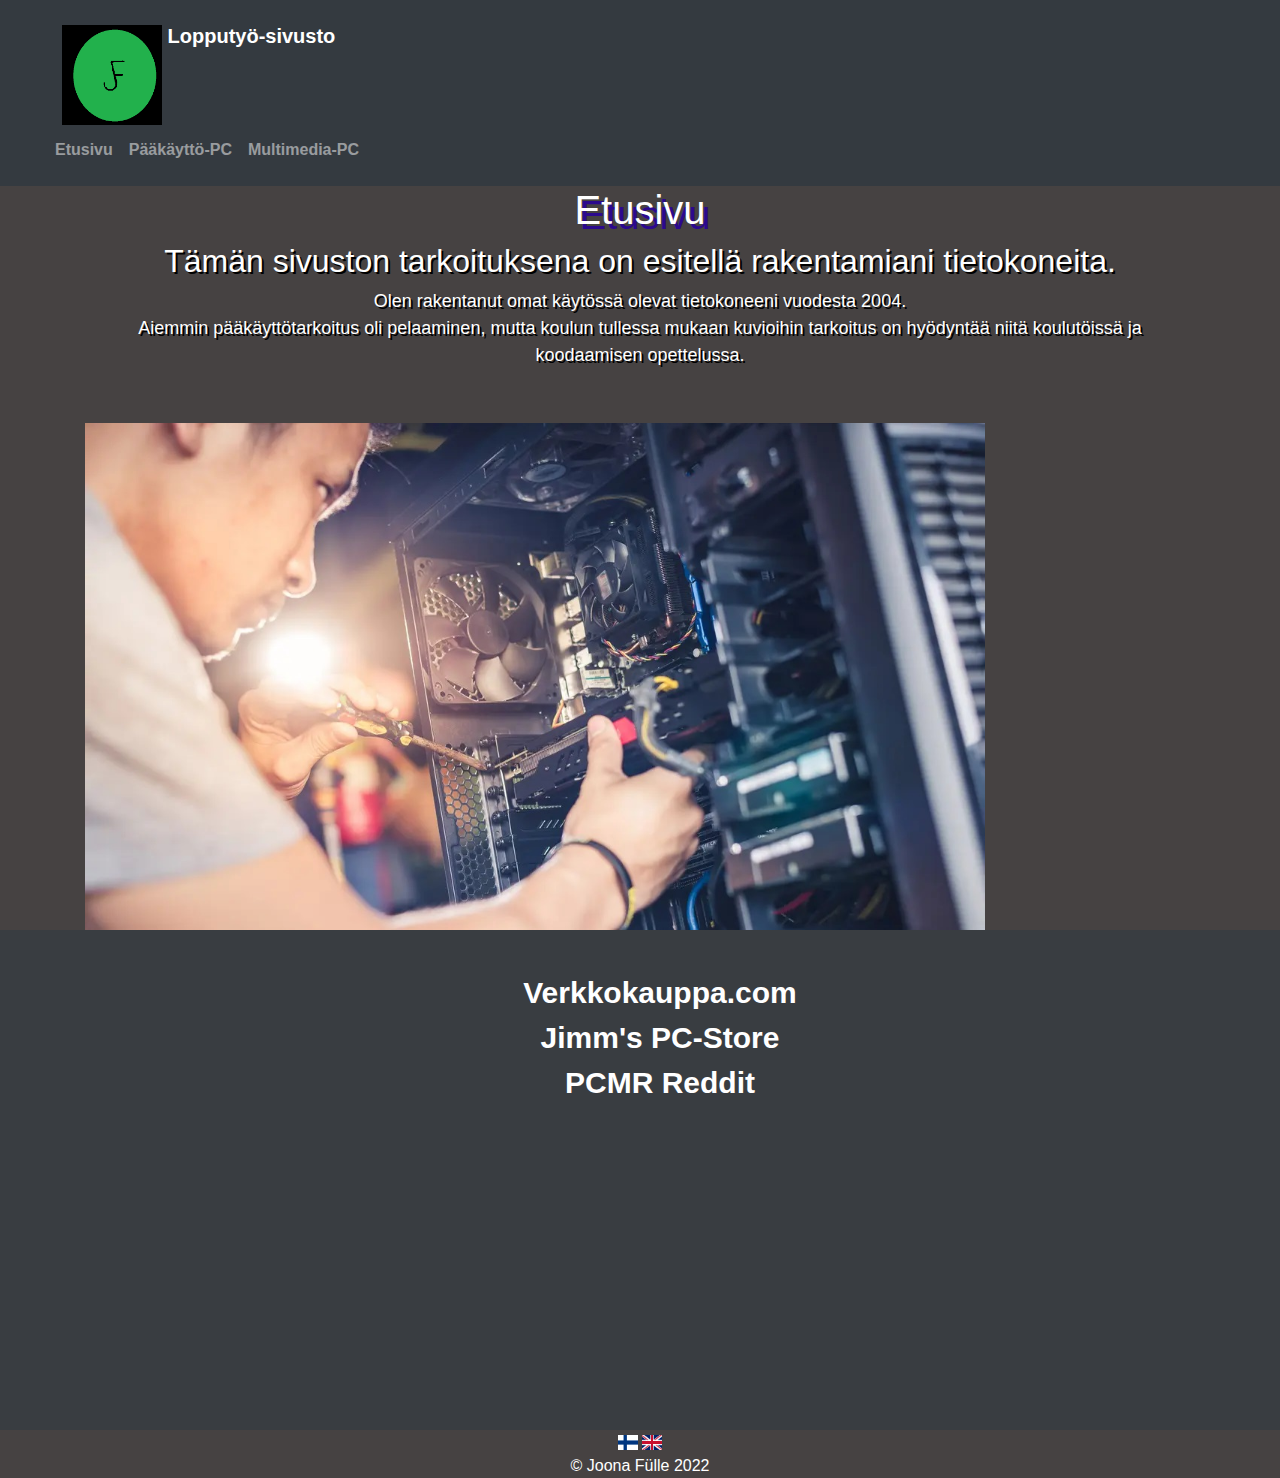
<file: index.html>
<!doctype html>
<html lang="fi">
  <head>
    <meta charset="utf-8">
    <meta name="viewport" content="width=device-width, initial-scale=1, shrink-to-fit=yes">
    <link rel="stylesheet" href="https://cdn.jsdelivr.net/npm/bootstrap@4.0.0/dist/css/bootstrap.min.css" integrity="sha384-Gn5384xqQ1aoWXA+058RXPxPg6fy4IWvTNh0E263XmFcJlSAwiGgFAW/dAiS6JXm" crossorigin="anonymous">
    <link rel="stylesheet" href="styles.css">

    <title>Lopputyö</title>
  </head>
  <body>
      <nav class="navbar navbar-expand-lg navbar-dark bg-dark">
        <div class="container-fluid">
            <nav class="navbar navbar-dark bg-dark">
                <div class="container-fluid">
                  <a class="navbar-brand" href="index.html">
                    <img src="images/logo.png" alt="logo" width="100" height="100" class="d-inline-block align-text-top">
                    Lopputyö-sivusto
                  </a>
                </div>
              
                <ul class="navbar-nav me-auto mb-2 mb-lg-0">
                    <li class="nav-item">
                        <a class="nav-link" href="index.html">Etusivu</a>
                      </li>
              <li class="nav-item">
                <a class="nav-link" href="main_pc.html">Pääkäyttö-PC</a>
              </li>
              
              <li class="nav-item">
                <a class="nav-link" href="second_pc.html">Multimedia-PC</a>
              </li>
            </ul>
            
          </div>
        </div>
      </nav>

<div class="container">
    <h1>Etusivu</h1>
<div class="row">
<div class="col"><h2>Tämän sivuston tarkoituksena on esitellä rakentamiani tietokoneita.</h2>
Olen rakentanut omat käytössä olevat tietokoneeni vuodesta 2004.<br>
Aiemmin pääkäyttötarkoitus oli pelaaminen, mutta koulun tullessa mukaan kuvioihin tarkoitus on hyödyntää niitä koulutöissä ja koodaamisen opettelussa.<br>
<br>
<br>
</div>
<div class="container">
  <img src="images/building.jpg" style="max-width:100%;height:auto;" alt="building" width="900" height="600" class="center">
</div>
  </div>
</div>
<div class="navigaatio">
  <ul class="nobullets">
      <li><a href="https://www.verkkokauppa.com/" target="_blank">Verkkokauppa.com</a></li>
      <li><a href="https://www.jimms.fi/" target="_blank">Jimm's PC-Store</a></li>
      <li><a href="https://www.reddit.com/r/pcmasterrace/" target="_blank">PCMR Reddit</a></li>
      
  </ul>
</div>

<footer>
  <a href="index.html">
  <img src="images/fi.jpg" alt="fi" width="20" height="15" class="center">
  </a>
  <a href="index_en.html">
    <img src="images/uk.jpg" alt="en" width="20" height="15" class="center">
    </a><br>
    © Joona Fülle 2022
</footer>
  </body>
</html>
</file>
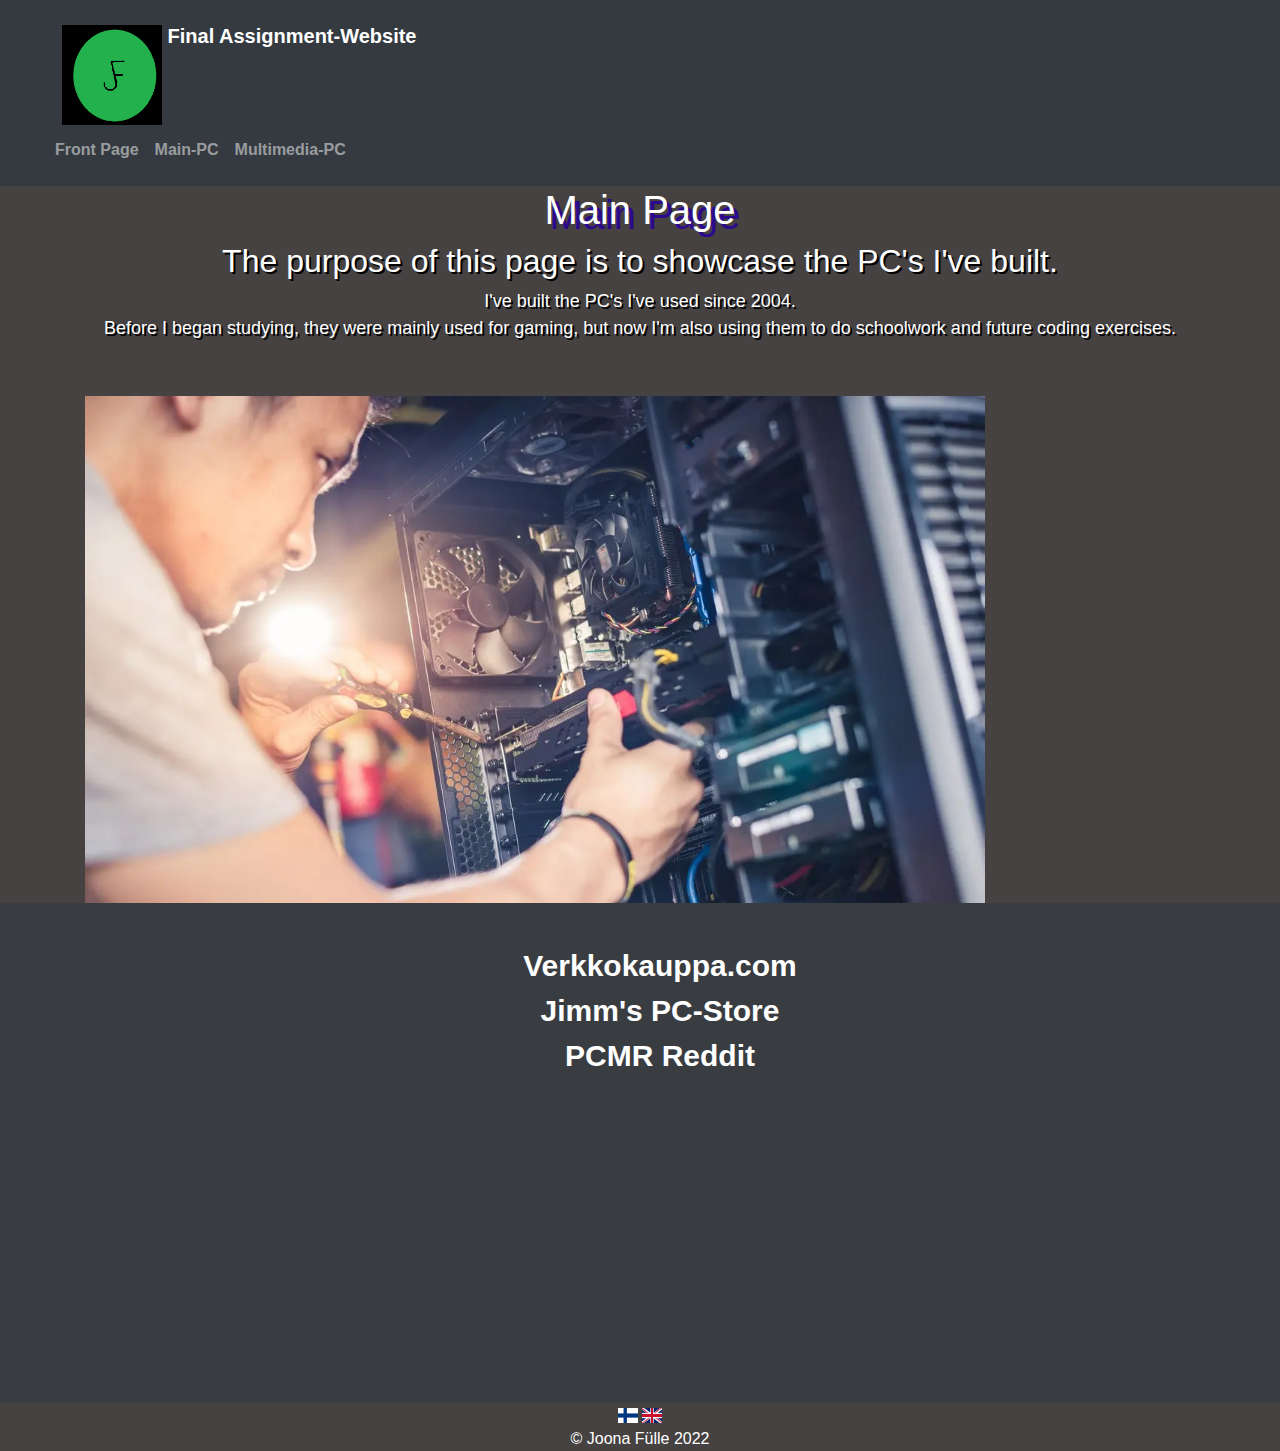
<file: index_en.html>
<!doctype html>
<html lang="en">
  <head>
    <meta charset="utf-8">
    <meta name="viewport" content="width=device-width, initial-scale=1, shrink-to-fit=yes">
    <link rel="stylesheet" href="https://cdn.jsdelivr.net/npm/bootstrap@4.0.0/dist/css/bootstrap.min.css" integrity="sha384-Gn5384xqQ1aoWXA+058RXPxPg6fy4IWvTNh0E263XmFcJlSAwiGgFAW/dAiS6JXm" crossorigin="anonymous">
    <link rel="stylesheet" href="styles.css">

    <title>Final Assignment</title>
  </head>
  <body>
      <nav class="navbar navbar-expand-lg navbar-dark bg-dark">
        <div class="container-fluid">
            <nav class="navbar navbar-dark bg-dark">
                <div class="container-fluid">
                  <a class="navbar-brand" href="index_en.html">
                    <img src="images/logo.png" alt="logo" width="100" height="100" class="d-inline-block align-text-top">
                    Final Assignment-Website
                  </a>
                </div>
              
                <ul class="navbar-nav me-auto mb-2 mb-lg-0">
                    <li class="nav-item">
                        <a class="nav-link" href="index_en.html">Front Page</a>
                      </li>
              <li class="nav-item">
                <a class="nav-link" href="main_pc_en.html">Main-PC</a>
              </li>
              
              <li class="nav-item">
                <a class="nav-link" href="second_pc_en.html">Multimedia-PC</a>
              </li>
            </ul>
            
          </div>
        </div>
      </nav>

<div class="container">
    <h1>Main Page</h1>
<div class="row">
<div class="col"><h2>The purpose of this page is to showcase the PC's I've built.</h2>
I've built the PC's I've used since 2004.<br>
Before I began studying, they were mainly used for gaming, but now I'm also using them to do schoolwork and future coding exercises.<br>
<br>
<br>
</div>
<div class="container">
  <img src="images/building.jpg" style="max-width:100%;height:auto;" alt="building" width="900" height="600" class="center">
</div>
  </div>
</div>

<div class="navigaatio">
 
  <ul class="nobullets">
      <li><a href="https://www.verkkokauppa.com/" target="_blank">Verkkokauppa.com</a></li>
      <li><a href="https://www.jimms.fi/" target="_blank">Jimm's PC-Store</a></li>
      <li><a href="https://www.reddit.com/r/pcmasterrace/" target="_blank">PCMR Reddit</a></li>
      
  </ul>
</div>

<footer>
  <a href="index.html">
  <img src="images/fi.jpg" alt="fi" width="20" height="15" class="center">
  </a>
  <a href="index_en.html">
    <img src="images/uk.jpg" alt="en" width="20" height="15" class="center">
    </a><br>
    © Joona Fülle 2022
</footer>
  </body>
</html>
</file>
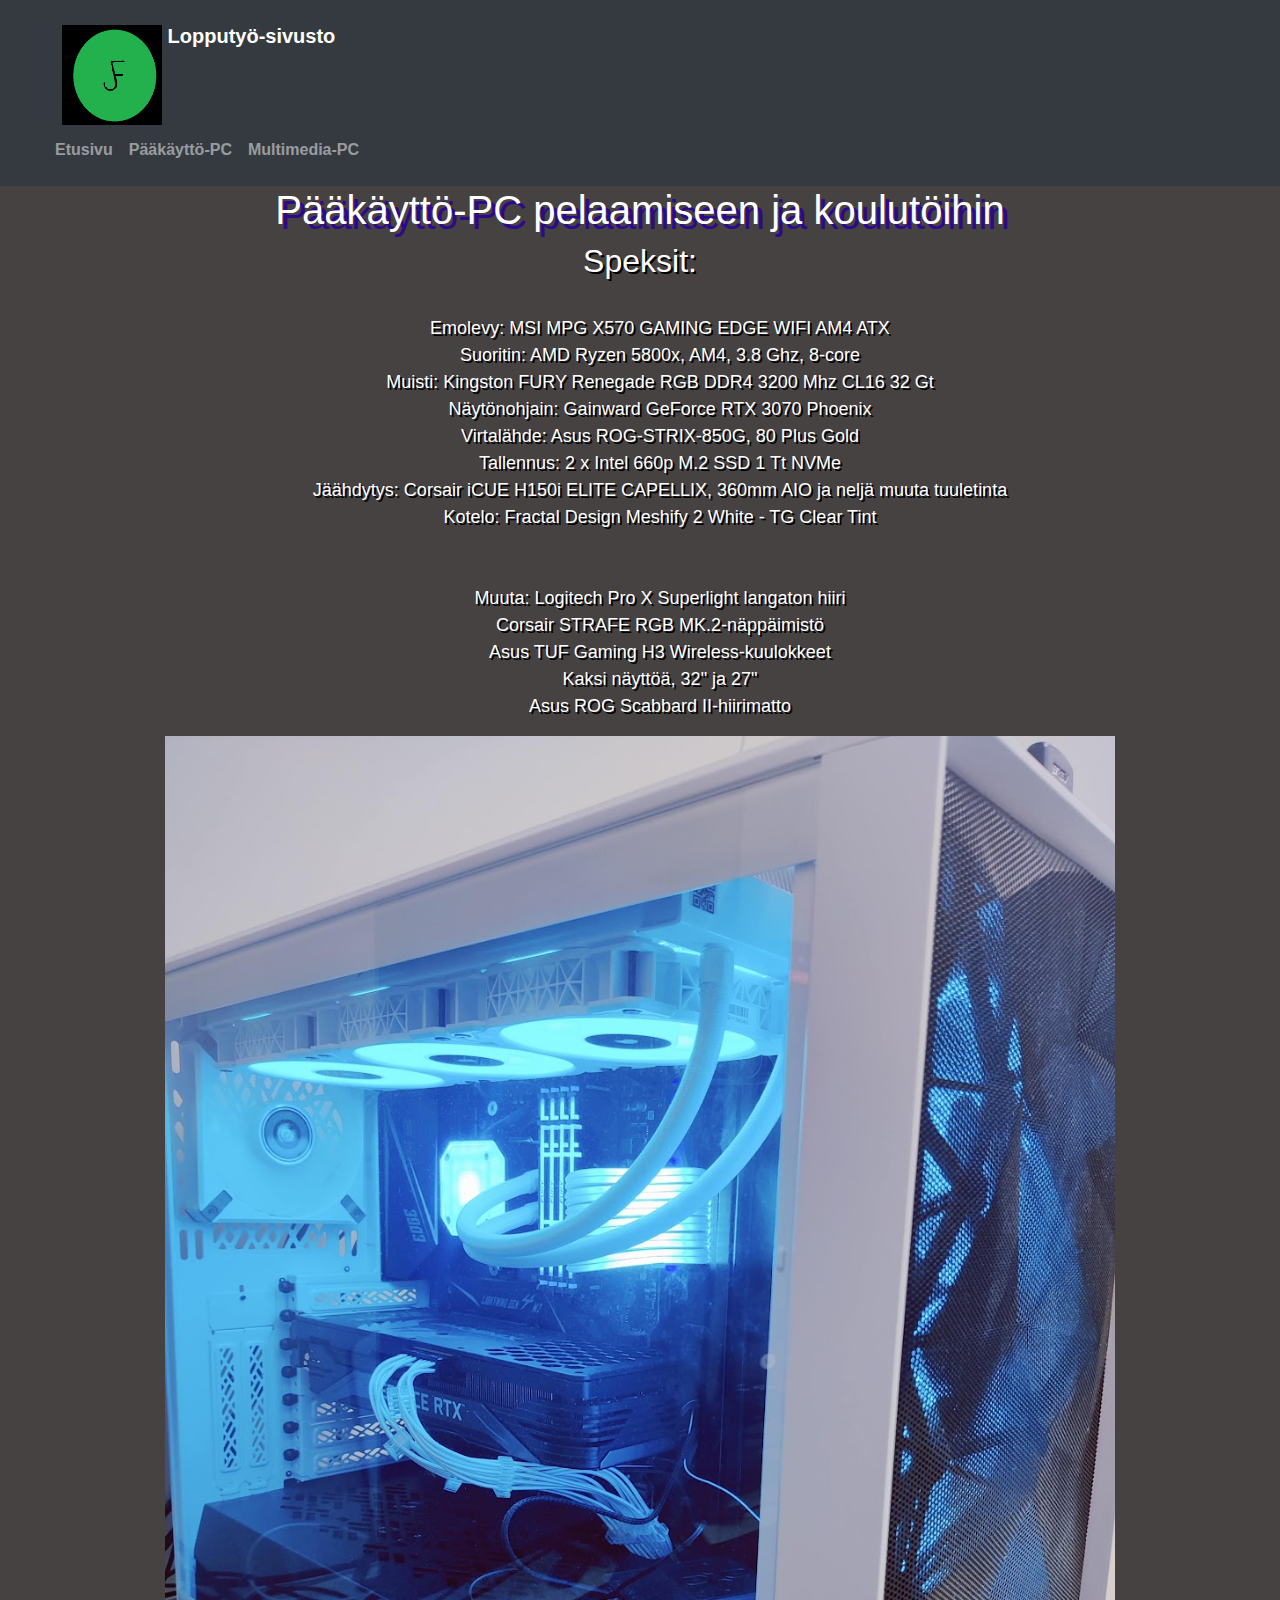
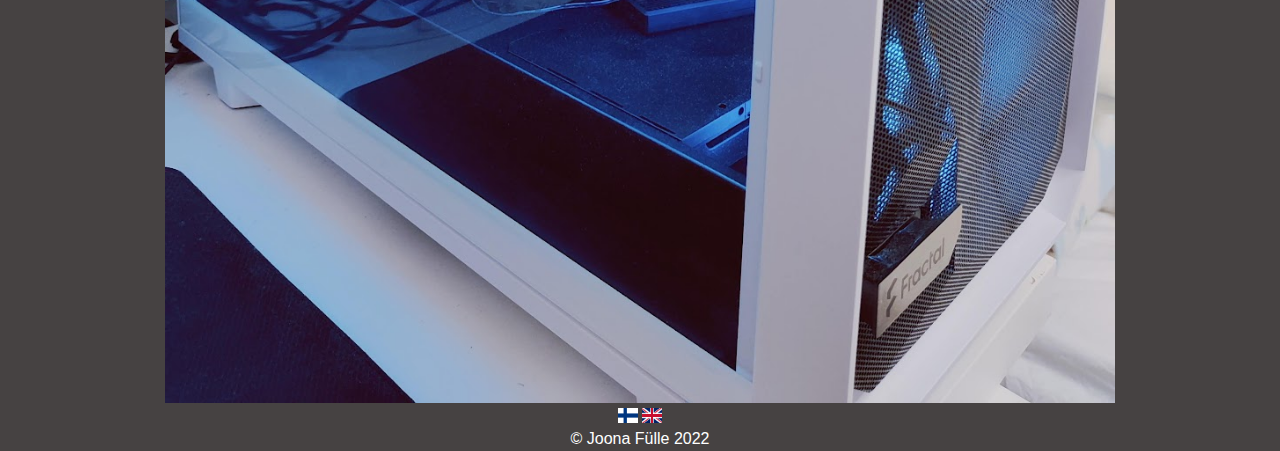
<file: main_pc.html>
<!doctype html>
<html lang="fi">
  <head>
    <meta charset="utf-8">
    <meta name="viewport" content="width=device-width, initial-scale=1, shrink-to-fit=yes">
    <link rel="stylesheet" href="https://cdn.jsdelivr.net/npm/bootstrap@4.0.0/dist/css/bootstrap.min.css" integrity="sha384-Gn5384xqQ1aoWXA+058RXPxPg6fy4IWvTNh0E263XmFcJlSAwiGgFAW/dAiS6JXm" crossorigin="anonymous">
    <link rel="stylesheet" href="styles.css">

    <title>Lopputyö</title>
  </head>
  <body>
      <nav class="navbar navbar-expand-lg navbar-dark bg-dark">
        <div class="container-fluid">
            <nav class="navbar navbar-dark bg-dark">
                <div class="container-fluid">
                  <a class="navbar-brand" href="index.html">
                    <img src="images/logo.png" alt="logo" width="100" height="100" class="d-inline-block align-text-top">
                    Lopputyö-sivusto
                  </a>
                </div>
              
                <ul class="navbar-nav me-auto mb-2 mb-lg-0">
                    <li class="nav-item">
                        <a class="nav-link" href="index.html">Etusivu</a>
                      </li>
              <li class="nav-item">
                <a class="nav-link" href="main_pc.html">Pääkäyttö-PC</a>
              </li>
              
              <li class="nav-item">
                <a class="nav-link" href="second_pc.html">Multimedia-PC</a>
              </li>
            </ul>
            
          </div>
        </div>
      </nav>

<div class="container">
    <h1>Pääkäyttö-PC pelaamiseen ja koulutöihin</h1>
<div class="row">
<div class="col"><h2>Speksit:</h2>
  <br>
<ul class="nobullets">
  <li>Emolevy: MSI MPG X570 GAMING EDGE WIFI AM4 ATX</li>
  <li>Suoritin: AMD Ryzen 5800x, AM4, 3.8 Ghz, 8-core</li>
  <li>Muisti: Kingston FURY Renegade RGB DDR4 3200 Mhz CL16 32 Gt</li>
  <li>Näytönohjain: Gainward GeForce RTX 3070 Phoenix</li>
  <li>Virtalähde: Asus ROG-STRIX-850G, 80 Plus Gold</li>
  <li>Tallennus: 2 x Intel 660p M.2 SSD 1 Tt NVMe</li>
  <li>Jäähdytys: Corsair iCUE H150i ELITE CAPELLIX, 360mm AIO ja neljä muuta tuuletinta</li>
  <li>Kotelo: Fractal Design Meshify 2 White - TG Clear Tint</li>

<br>
<br>
  <li>Muuta: Logitech Pro X Superlight langaton hiiri<br>Corsair STRAFE RGB MK.2-näppäimistö<br>
  Asus TUF Gaming H3 Wireless-kuulokkeet<br>
Kaksi näyttöä, 32" ja 27"<br>
Asus ROG Scabbard II-hiirimatto</li>

</ul>
<div class="container">
  <img src="images/mainpc.jpg" style="max-width:100%;height:auto;" alt="mainpc" width="950" height="700" class="center">
</div>
</div>
  </div>
</div>
<footer>
  <a href="main_pc.html">
  <img src="images/fi.jpg" alt="fi" width="20" height="15" class="center">
  </a>
  <a href="main_pc_en.html">
    <img src="images/uk.jpg" alt="en" width="20" height="15" class="center">
    </a><br>
    © Joona Fülle 2022
</footer>
  </body>
</html>
</file>
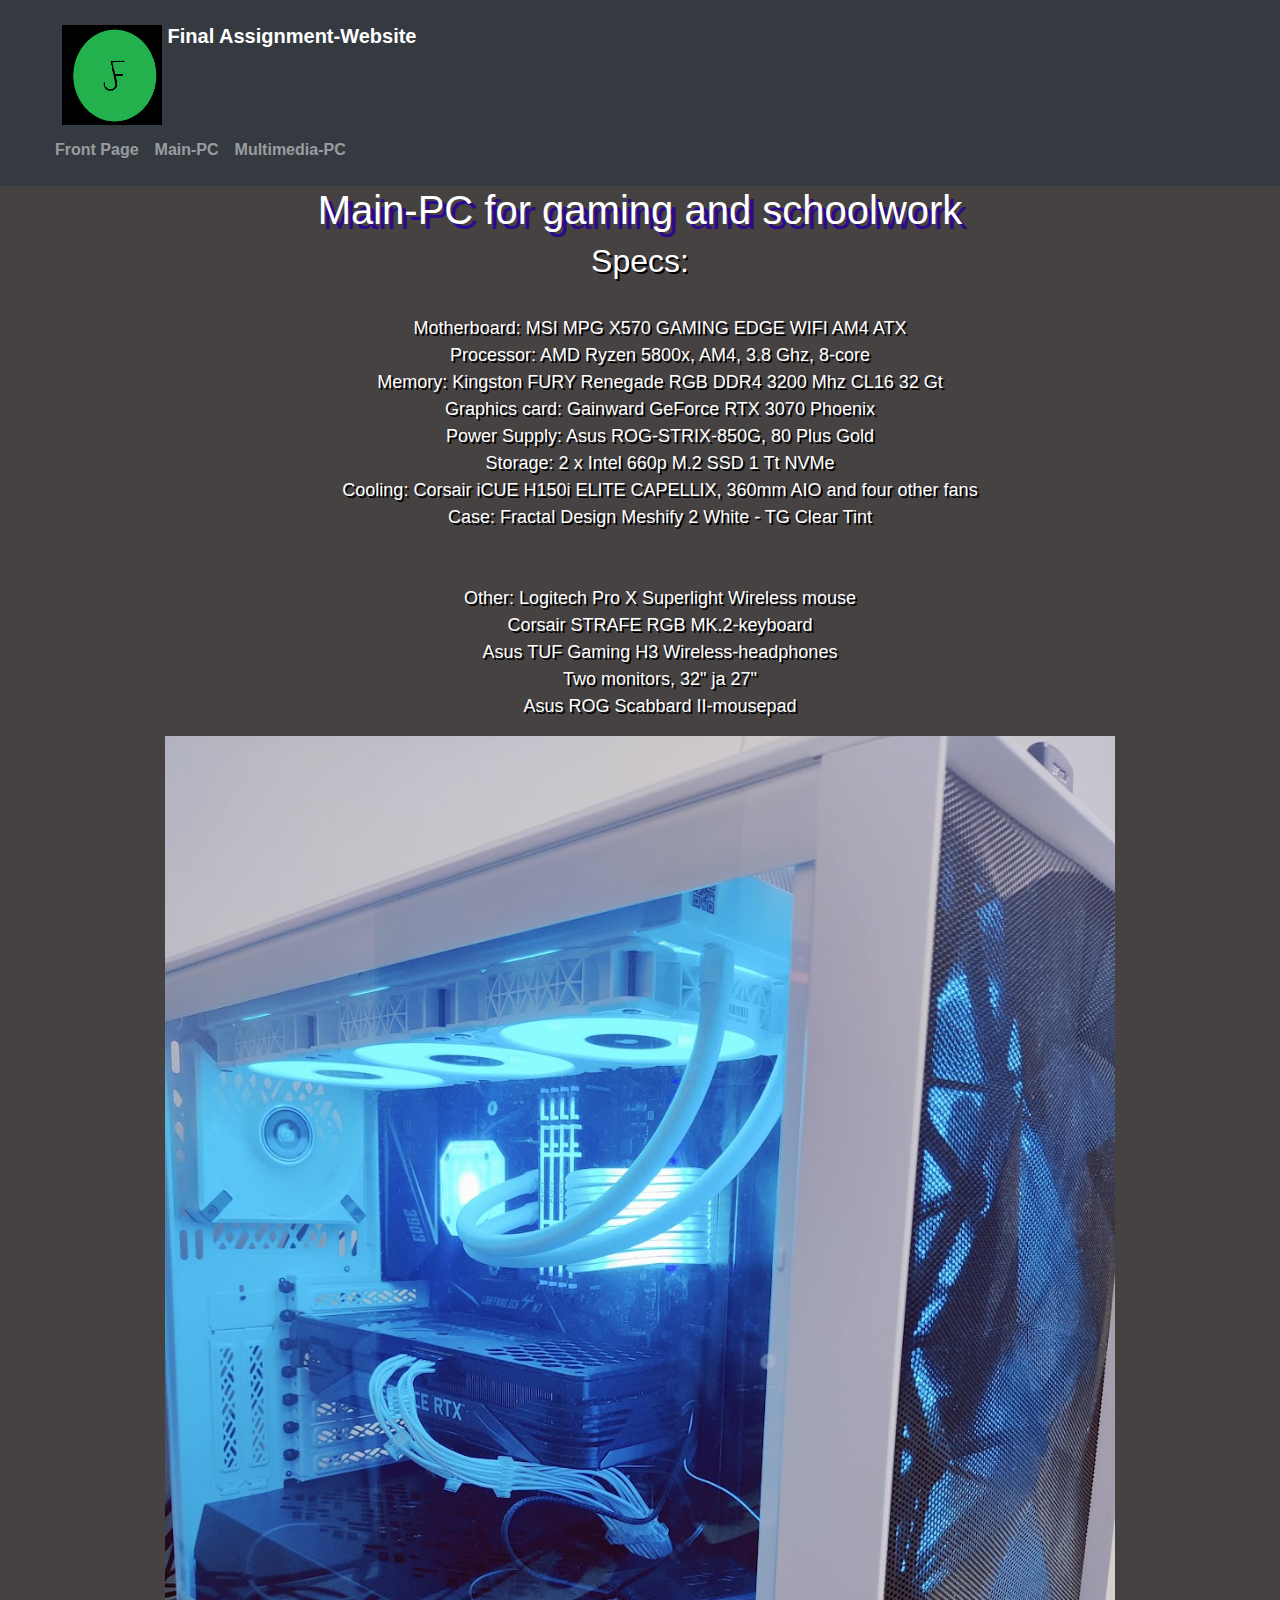
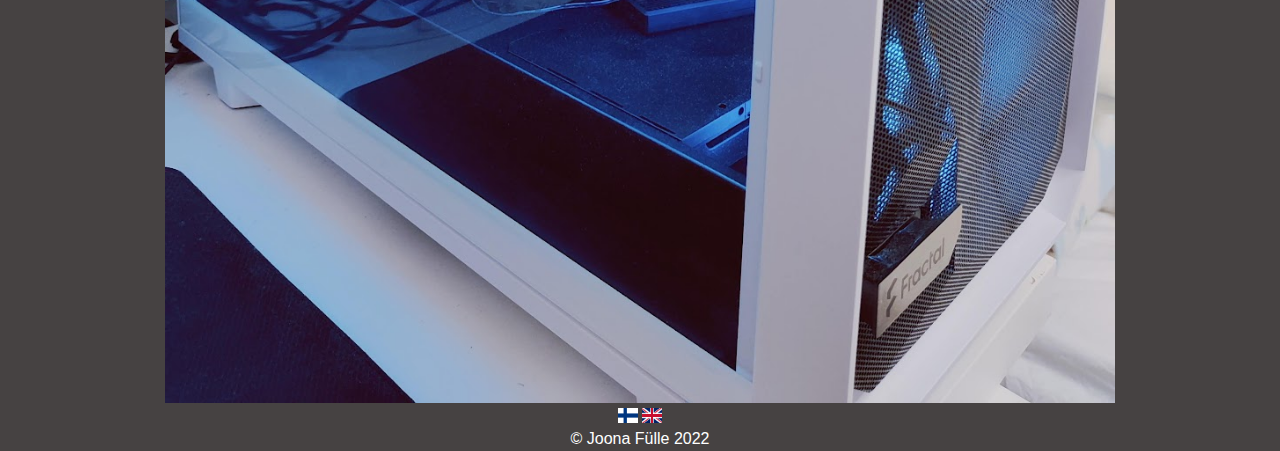
<file: main_pc_en.html>
<!doctype html>
<html lang="en">
  <head>
    <meta charset="utf-8">
    <meta name="viewport" content="width=device-width, initial-scale=1, shrink-to-fit=yes">
    <link rel="stylesheet" href="https://cdn.jsdelivr.net/npm/bootstrap@4.0.0/dist/css/bootstrap.min.css" integrity="sha384-Gn5384xqQ1aoWXA+058RXPxPg6fy4IWvTNh0E263XmFcJlSAwiGgFAW/dAiS6JXm" crossorigin="anonymous">
    <link rel="stylesheet" href="styles.css">

    <title>Final Assignment</title>
  </head>
  <body>
      <nav class="navbar navbar-expand-lg navbar-dark bg-dark">
        <div class="container-fluid">
            <nav class="navbar navbar-dark bg-dark">
                <div class="container-fluid">
                  <a class="navbar-brand" href="index_en.html">
                    <img src="images/logo.png" alt="logo" width="100" height="100" class="d-inline-block align-text-top">
                    Final Assignment-Website
                  </a>
                </div>
              
                <ul class="navbar-nav me-auto mb-2 mb-lg-0">
                    <li class="nav-item">
                        <a class="nav-link" href="index_en.html">Front Page</a>
                      </li>
              <li class="nav-item">
                <a class="nav-link" href="main_pc_en.html">Main-PC</a>
              </li>
              
              <li class="nav-item">
                <a class="nav-link" href="second_pc_en.html">Multimedia-PC</a>
              </li>
            </ul>
            
          </div>
        </div>
      </nav>

<div class="container">
    <h1>Main-PC for gaming and schoolwork</h1>
<div class="row">
<div class="col"><h2>Specs:</h2>
  <br>
<ul class="nobullets">
  <li>Motherboard: MSI MPG X570 GAMING EDGE WIFI AM4 ATX</li>
  <li>Processor: AMD Ryzen 5800x, AM4, 3.8 Ghz, 8-core</li>
  <li>Memory: Kingston FURY Renegade RGB DDR4 3200 Mhz CL16 32 Gt</li>
  <li>Graphics card: Gainward GeForce RTX 3070 Phoenix</li>
  <li>Power Supply: Asus ROG-STRIX-850G, 80 Plus Gold</li>
  <li>Storage: 2 x Intel 660p M.2 SSD 1 Tt NVMe</li>
  <li>Cooling: Corsair iCUE H150i ELITE CAPELLIX, 360mm AIO and four other fans</li>
  <li>Case: Fractal Design Meshify 2 White - TG Clear Tint</li>

<br>
<br>
  <li>Other: Logitech Pro X Superlight Wireless mouse<br>
    Corsair STRAFE RGB MK.2-keyboard<br>
  Asus TUF Gaming H3 Wireless-headphones<br>
Two monitors, 32" ja 27"<br>
Asus ROG Scabbard II-mousepad</li>

</ul>
<div class="container">
  <img src="images/mainpc.jpg" style="max-width:100%;height:auto;" alt="mainpc" width="950" height="700" class="center">
</div>
</div>
  </div>
</div>
<footer>
  <a href="main_pc.html">
  <img src="images/fi.jpg" alt="fi" width="20" height="15" class="center">
  </a>
  <a href="main_pc_en.html">
    <img src="images/uk.jpg" alt="en" width="20" height="15" class="center">
    </a><br>
    © Joona Fülle 2022
</footer>
  </body>
</html>
</file>
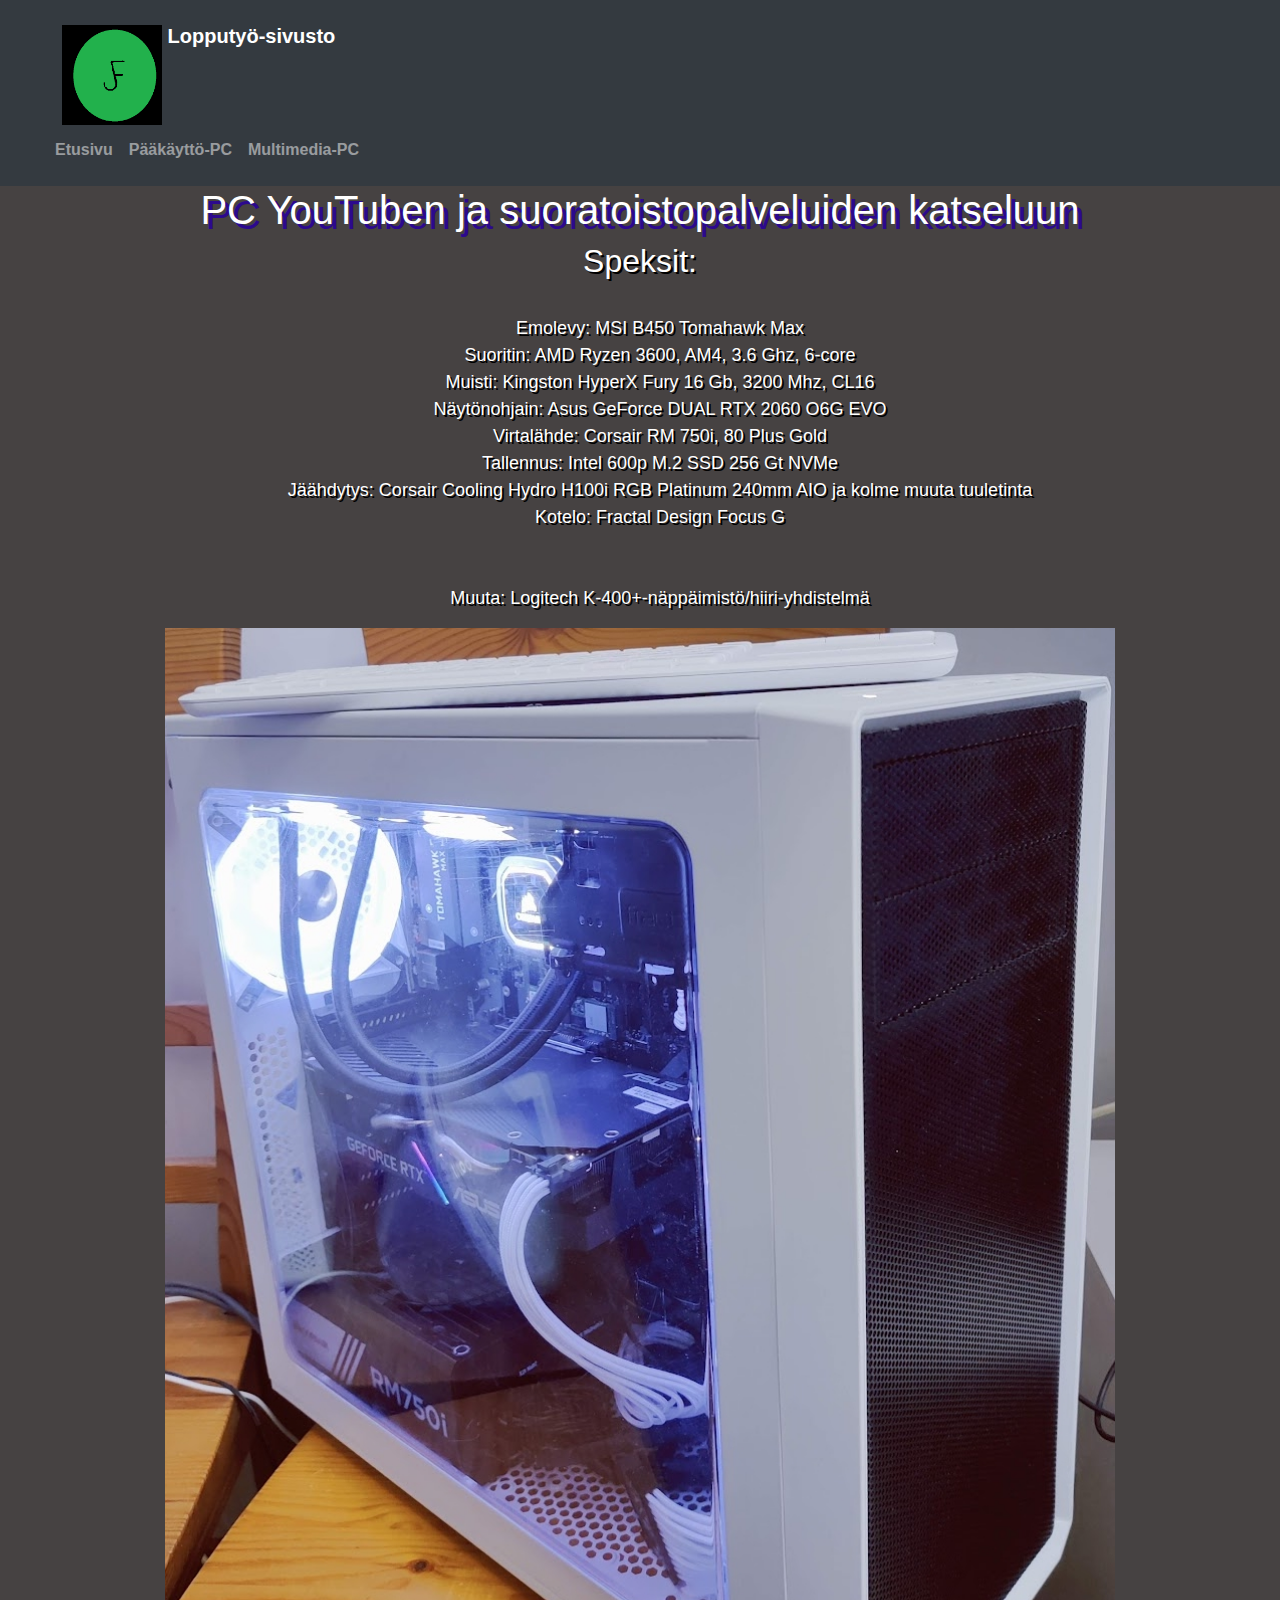
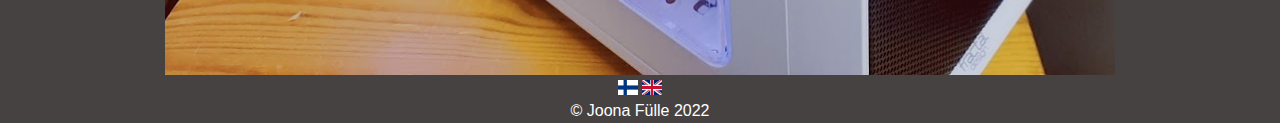
<file: second_pc.html>
<!doctype html>
<html lang="fi">
  <head>
    <meta charset="utf-8">
    <meta name="viewport" content="width=device-width, initial-scale=1, shrink-to-fit=yes">
    <link rel="stylesheet" href="https://cdn.jsdelivr.net/npm/bootstrap@4.0.0/dist/css/bootstrap.min.css" integrity="sha384-Gn5384xqQ1aoWXA+058RXPxPg6fy4IWvTNh0E263XmFcJlSAwiGgFAW/dAiS6JXm" crossorigin="anonymous">
    <link rel="stylesheet" href="styles.css">

    <title>Lopputyö</title>
  </head>
  <body>
      <nav class="navbar navbar-expand-lg navbar-dark bg-dark">
        <div class="container-fluid">
            <nav class="navbar navbar-dark bg-dark">
                <div class="container-fluid">
                  <a class="navbar-brand" href="index.html">
                    <img src="images/logo.png" alt="logo" width="100" height="100" class="d-inline-block align-text-top">
                    Lopputyö-sivusto
                  </a>
                </div>
              
                <ul class="navbar-nav me-auto mb-2 mb-lg-0">
                    <li class="nav-item">
                        <a class="nav-link" href="index.html">Etusivu</a>
                      </li>
              <li class="nav-item">
                <a class="nav-link" href="main_pc.html">Pääkäyttö-PC</a>
              </li>
              
              <li class="nav-item">
                <a class="nav-link" href="second_pc.html">Multimedia-PC</a>
              </li>
            </ul>
            
          </div>
        </div>
      </nav>

<div class="container">
    <h1>PC YouTuben ja suoratoistopalveluiden katseluun</h1>
<div class="row">
<div class="col"><h2>Speksit:</h2>
  <br>
<ul class="nobullets">
  <li>Emolevy: MSI B450 Tomahawk Max</li>
  <li>Suoritin: AMD Ryzen 3600, AM4, 3.6 Ghz, 6-core</li>
  <li>Muisti: Kingston HyperX Fury 16 Gb, 3200 Mhz, CL16</li>
  <li>Näytönohjain: Asus GeForce DUAL RTX 2060 O6G EVO</li>
  <li>Virtalähde: Corsair RM 750i, 80 Plus Gold</li>
  <li>Tallennus: Intel 600p M.2 SSD 256 Gt NVMe</li>
  <li>Jäähdytys: Corsair Cooling Hydro H100i RGB Platinum 240mm AIO ja kolme muuta tuuletinta</li>
  <li>Kotelo: Fractal Design Focus G</li>

<br>
<br>
  <li>Muuta: Logitech K-400+-näppäimistö/hiiri-yhdistelmä

</ul>
<div class="container">
  <img src="images/multimediapc.jpg" style="max-width:100%;height:auto;" alt="multimediapc" width="950" height="700" class="center">
</div>
</div>
  </div>
</div>
<footer>
  <a href="second_pc.html">
  <img src="images/fi.jpg" alt="fi" width="20" height="15" class="center">
  </a>
  <a href="second_pc_en.html">
    <img src="images/uk.jpg" alt="en" width="20" height="15" class="center">
    </a><br>
    © Joona Fülle 2022
</footer>
  </body>
</html>
</file>
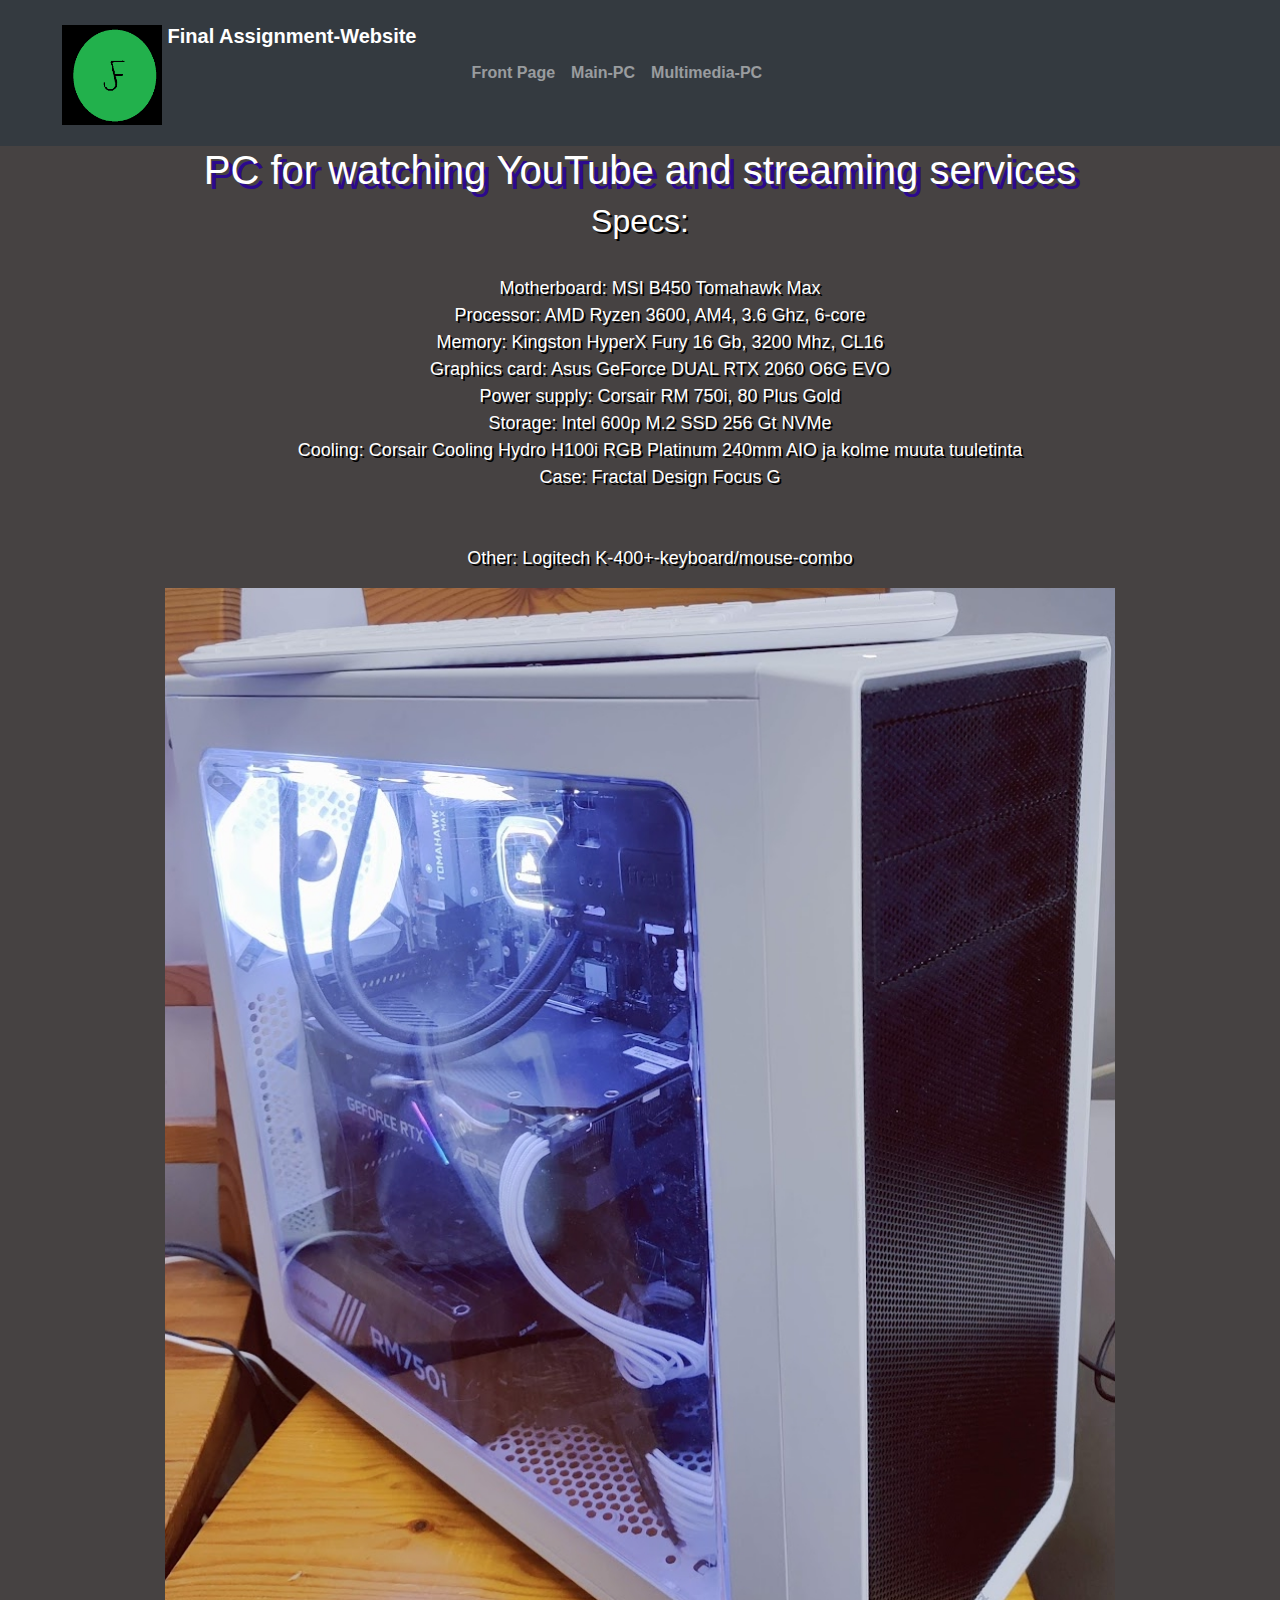
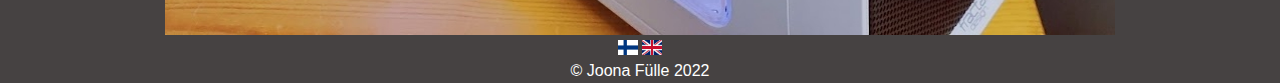
<file: second_pc_en.html>
<!doctype html>
<html lang="en">
  <head>
    <meta charset="utf-8">
    <meta name="viewport" content="width=device-width, initial-scale=1, shrink-to-fit=yes">
    <link rel="stylesheet" href="https://cdn.jsdelivr.net/npm/bootstrap@4.0.0/dist/css/bootstrap.min.css" integrity="sha384-Gn5384xqQ1aoWXA+058RXPxPg6fy4IWvTNh0E263XmFcJlSAwiGgFAW/dAiS6JXm" crossorigin="anonymous">
    <link rel="stylesheet" href="styles.css">

    <title>Final Assignment</title>
  </head>
  <body>
      <nav class="navbar navbar-expand-lg navbar-dark bg-dark">
        <div class="container-fluid">
            <nav class="navbar navbar-dark bg-dark">
                <div class="container-fluid">
                  <a class="navbar-brand" href="index_en.html">
                    <img src="images/logo.png" alt="logo" width="100" height="100" class="d-inline-block align-text-top">
                    Final Assignment-Website
                  </a>
                </div>
              </nav>
              <div class="collapse navbar-collapse" id="navbarSupportedContent">
                <ul class="navbar-nav me-auto mb-2 mb-lg-0">
                    <li class="nav-item">
                        <a class="nav-link" href="index_en.html">Front Page</a>
                      </li>
              <li class="nav-item">
                <a class="nav-link" href="main_pc_en.html">Main-PC</a>
              </li>
              
              <li class="nav-item">
                <a class="nav-link" href="second_pc_en.html">Multimedia-PC</a>
              </li>
            </ul>
            
          </div>
        </div>
      </nav>

<div class="container">
    <h1>PC for watching YouTube and streaming services</h1>
<div class="row">
<div class="col"><h2>Specs:</h2>
  <br>
<ul class="nobullets">
  <li>Motherboard: MSI B450 Tomahawk Max</li>
  <li>Processor: AMD Ryzen 3600, AM4, 3.6 Ghz, 6-core</li>
  <li>Memory: Kingston HyperX Fury 16 Gb, 3200 Mhz, CL16</li>
  <li>Graphics card: Asus GeForce DUAL RTX 2060 O6G EVO</li>
  <li>Power supply: Corsair RM 750i, 80 Plus Gold</li>
  <li>Storage: Intel 600p M.2 SSD 256 Gt NVMe</li>
  <li>Cooling: Corsair Cooling Hydro H100i RGB Platinum 240mm AIO ja kolme muuta tuuletinta</li>
  <li>Case: Fractal Design Focus G</li>

<br>
<br>
  <li>Other: Logitech K-400+-keyboard/mouse-combo

</ul>
<div class="container">
  <img src="images/multimediapc.jpg" style="max-width:100%;height:auto;" alt="multimediapc" width="950" height="700" class="center">
</div>
</div>
  </div>
</div>
<footer>
  <a href="second_pc.html">
  <img src="images/fi.jpg" alt="fi" width="20" height="15" class="center">
  </a>
  <a href="second_pc_en.html">
    <img src="images/uk.jpg" alt="en" width="20" height="15" class="center">
    </a><br>
    © Joona Fülle 2022
</footer>
  </body>
</html>
</file>
<file: styles.css>
body {
  background-color: rgb(70, 66, 66);
}

h1 {
  text-align: center;
  color: rgb(255, 255, 255);
  text-shadow: 5px 5px #2c098d;
}

h2 {
  text-align: center;
  color: rgb(255, 255, 255);
}
.container {
  color: rgb(255, 255, 255);
  text-shadow: 2px 2px #000000;
  font-size: large;
}
footer {
  text-align:center;
  color: rgb(255, 255, 255);
}
.col {
  text-align: center;
}
.nobullets {
  list-style-type: none;
}
.navigaatio {
  background-color: rgb(57, 61, 65);
  color: rgb(255, 255, 255);
  padding: 40px;
  float: bottom; 
  height: 500px;
  font-size: 30px;
  text-align: center;
}
a {
  color: rgb(255, 255, 255);
  font-weight: bold;
  text-decoration: none;
  transition: all 1.4s linear;
}
a:hover {
  color: yellow;
  font-weight: bold;
  text-decoration: underline;
  background: rgb(216, 20, 190);
}
</file>
